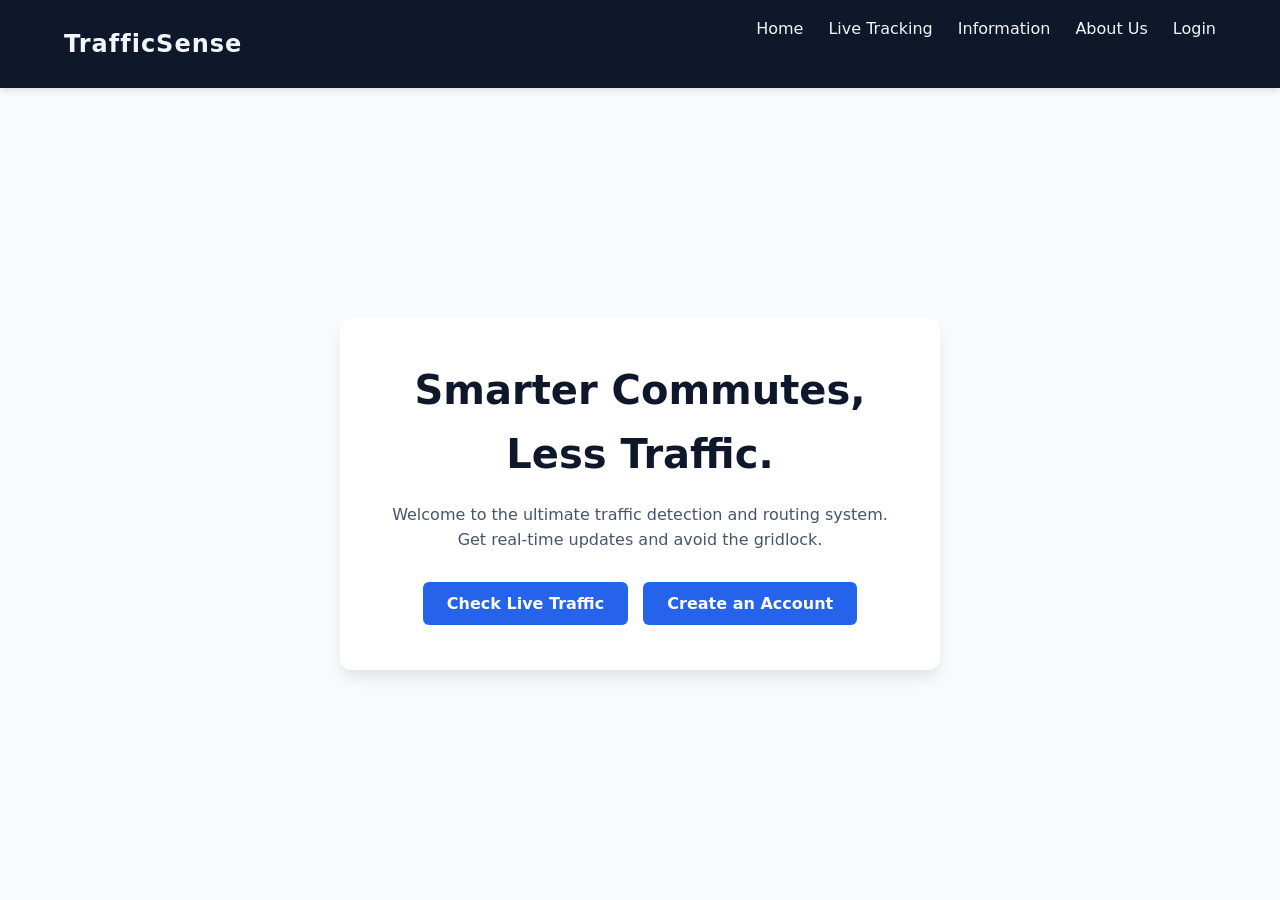
<file: index.html>
<!DOCTYPE html>
<html lang="en">
<head>
    <meta charset="UTF-8">
    <meta name="viewport" content="width=device-width, initial-scale=1.0">
    <title>TrafficSense | Home</title>
    <link rel="stylesheet" href="style.css">
</head>
<body>

    <nav>
        <h2>TrafficSense</h2>
        <ul>
            <li><a href="index.html">Home</a></li>
            <li><a href="tracking.html">Live Tracking</a></li>
            <li><a href="info.html">Information</a></li>
            <li><a href="about.html">About Us</a></li>
            <li><a href="login.html">Login</a></li>
        </ul>
    </nav>

    <main>
        <section>
            <h1>Smarter Commutes, Less Traffic.</h1>
            <p>Welcome to the ultimate traffic detection and routing system. Get real-time updates and avoid the gridlock.</p>
            
            <a href="tracking.html"><button>Check Live Traffic</button></a>
            <a href="login.html"><button>Create an Account</button></a>
        </section>
    </main>

</body>
</html>
</file>
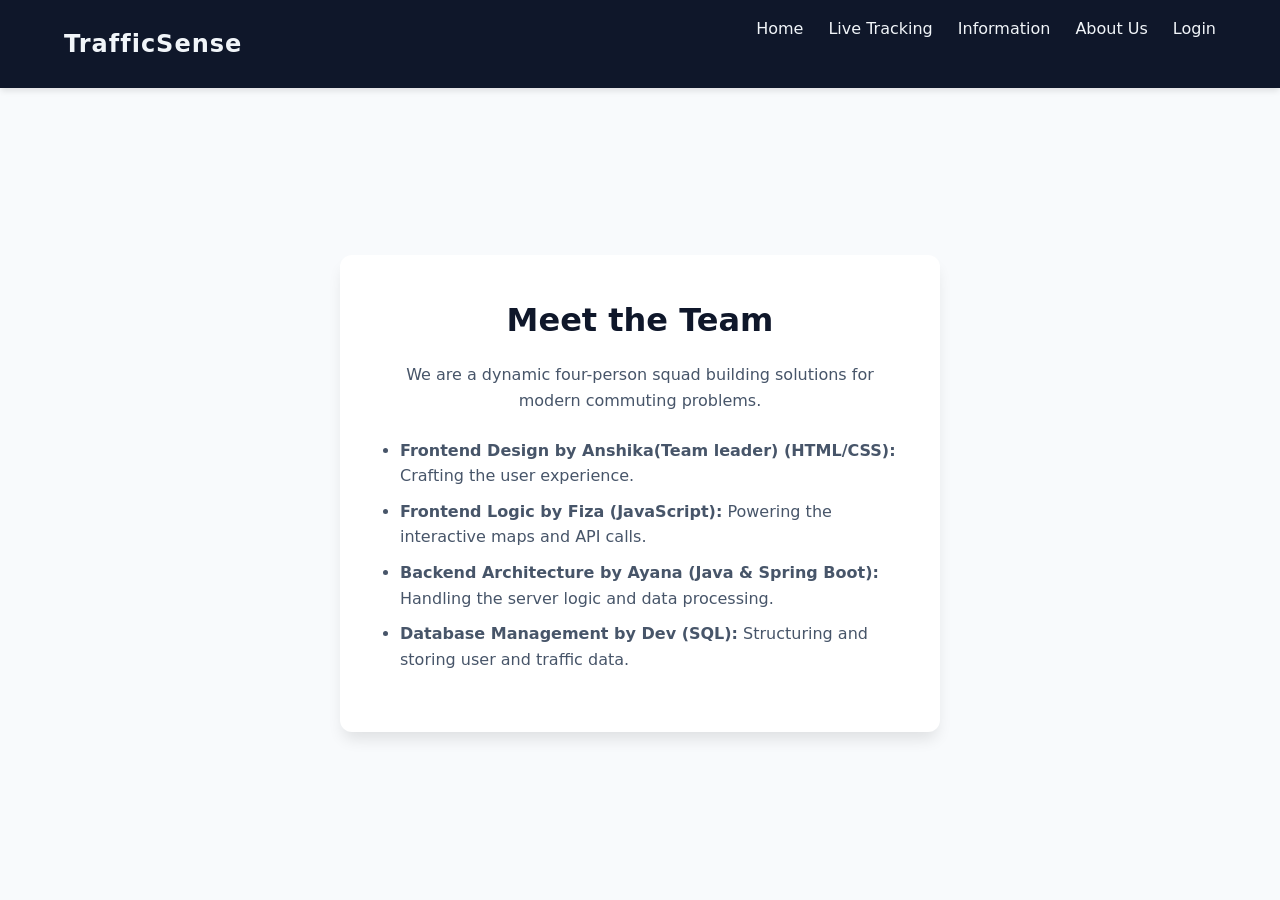
<file: about.html>
<!DOCTYPE html>
<html lang="en">
<head>
    <meta charset="UTF-8">
    <meta name="viewport" content="width=device-width, initial-scale=1.0">
    <title>TrafficSense | About Us</title>
    <link rel="stylesheet" href="style.css">
</head>
<body>

    <nav>
        <h2>TrafficSense</h2>
        <ul>
            <li><a href="index.html">Home</a></li>
            <li><a href="tracking.html">Live Tracking</a></li>
            <li><a href="info.html">Information</a></li>
            <li><a href="about.html">About Us</a></li>
            <li><a href="login.html">Login</a></li>
        </ul>
    </nav>

    <main>
        <section>
            <h2>Meet the Team</h2>
            <p>We are a dynamic four-person squad building solutions for modern commuting problems.</p>
            
            <ul>
                <li><strong>Frontend Design by Anshika(Team leader) (HTML/CSS):</strong> Crafting the user experience.</li>
                <li><strong>Frontend Logic by Fiza (JavaScript):</strong> Powering the interactive maps and API calls.</li>
                <li><strong>Backend Architecture by Ayana (Java & Spring Boot):</strong> Handling the server logic and data processing.</li>
                <li><strong>Database Management by Dev (SQL):</strong> Structuring and storing user and traffic data.</li>
            </ul>
        </section>
    </main>

</body>
</html>
</file>
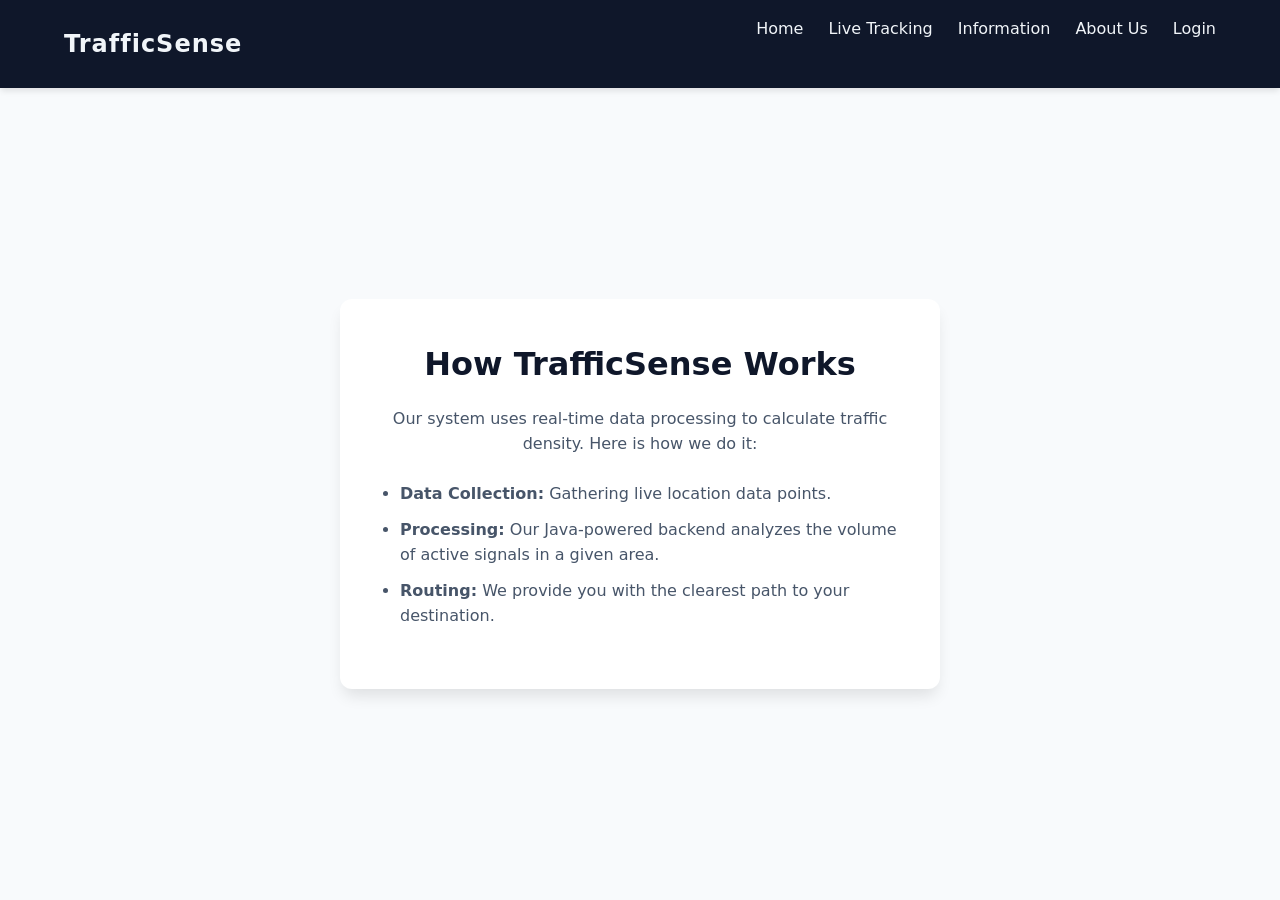
<file: info.html>
<!DOCTYPE html>
<html lang="en">
<head>
    <meta charset="UTF-8">
    <meta name="viewport" content="width=device-width, initial-scale=1.0">
    <title>TrafficSense | How It Works</title>
    <link rel="stylesheet" href="style.css">
</head>
<body>

    <nav>
        <h2>TrafficSense</h2>
        <ul>
            <li><a href="index.html">Home</a></li>
            <li><a href="tracking.html">Live Tracking</a></li>
            <li><a href="info.html">Information</a></li>
            <li><a href="about.html">About Us</a></li>
            <li><a href="login.html">Login</a></li>
        </ul>
    </nav>

    <main>
        <section>
            <h2>How TrafficSense Works</h2>
            <p>Our system uses real-time data processing to calculate traffic density. Here is how we do it:</p>
            
            <ul>
                <li><strong>Data Collection:</strong> Gathering live location data points.</li>
                <li><strong>Processing:</strong> Our Java-powered backend analyzes the volume of active signals in a given area.</li>
                <li><strong>Routing:</strong> We provide you with the clearest path to your destination.</li>
            </ul>
        </section>
    </main>

</body>
</html>
</file>
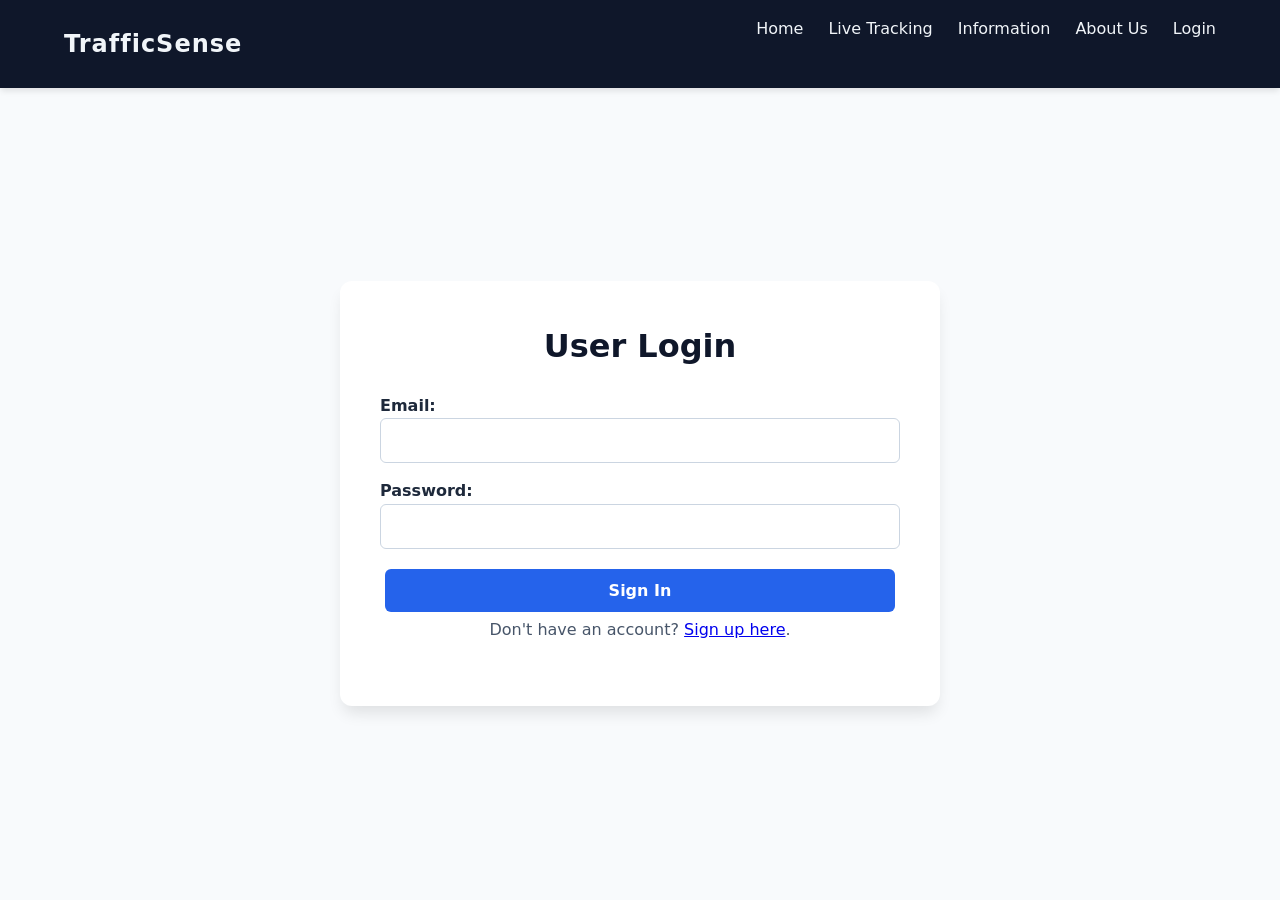
<file: login.html>
<!DOCTYPE html>
<html lang="en">
<head>
    <meta charset="UTF-8">
    <meta name="viewport" content="width=device-width, initial-scale=1.0">
    <title>TrafficSense | Login</title>
    <link rel="stylesheet" href="style.css">
</head>
<body>

    <nav>
        <h2>TrafficSense</h2>
        <ul>
            <li><a href="index.html">Home</a></li>
            <li><a href="tracking.html">Live Tracking</a></li>
            <li><a href="info.html">Information</a></li>
            <li><a href="about.html">About Us</a></li>
            <li><a href="login.html">Login</a></li>
        </ul>
    </nav>

    <main>
        <section>
            <h2>User Login</h2>
            
            <form>
                <div>
                    <label for="email">Email:</label>
                    <input type="email" id="email" required>
                </div>
                <div>
                    <label for="password">Password:</label>
                    <input type="password" id="password" required>
                </div>
                <button type="submit">Sign In</button>
            </form>

            <p>Don't have an account? <a href="signup.html">Sign up here</a>.</p>
        </section>
    </main>
<script src="login.js"></script>
</body>
</html>
</file>
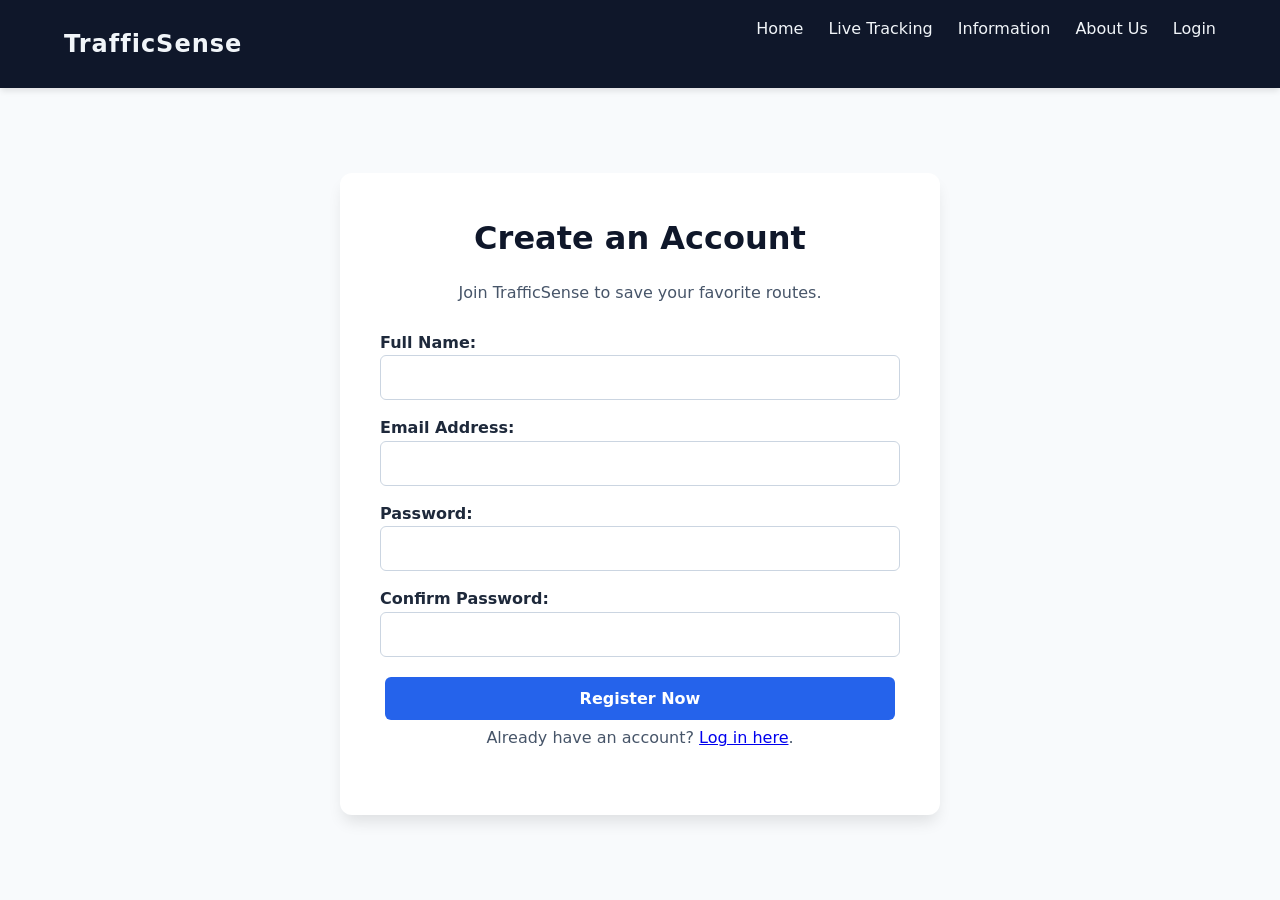
<file: signup.html>
<!DOCTYPE html>
<html lang="en">
<head>
    <meta charset="UTF-8">
    <meta name="viewport" content="width=device-width, initial-scale=1.0">
    <title>TrafficSense | Sign Up</title>
    <link rel="stylesheet" href="style.css">
</head>
<body>

    <nav>
        <h2>TrafficSense</h2>
        <ul>
            <li><a href="index.html">Home</a></li>
            <li><a href="tracking.html">Live Tracking</a></li>
            <li><a href="info.html">Information</a></li>
            <li><a href="about.html">About Us</a></li>
            <li><a href="login.html">Login</a></li>
        </ul>
    </nav>

    <main>
        <section>
            <h2>Create an Account</h2>
            <p>Join TrafficSense to save your favorite routes.</p>
            
            <form id="signupForm">
                <div>
                    <label for="newName">Full Name:</label>
                    <input type="text" id="newName" required>
                </div>
                <div>
                    <label for="newEmail">Email Address:</label>
                    <input type="email" id="newEmail" required>
                </div>
                <div>
                    <label for="newPassword">Password:</label>
                    <input type="password" id="newPassword" required>
                </div>
                <div>
                    <label for="confirmPassword">Confirm Password:</label>
                    <input type="password" id="confirmPassword" required>
                </div>
                
                <button type="submit">Register Now</button>
            </form>

            <p>Already have an account? <a href="login.html">Log in here</a>.</p>
        </section>
    </main>

    <script src="signup.js"></script>
</body>
</html>
</file>
<file: style.css>
/* =========================================
   1. Global Variables & Reset
   ========================================= */
:root {
    --primary-color: #2563eb; /* Vibrant Blue */
    --primary-hover: #1d4ed8; /* Darker Blue for hover states */
    --nav-bg: #0f172a; /* Dark Slate for the navigation bar */
    --bg-color: #f8fafc; /* Very light gray for the overall background */
    --text-dark: #1e293b;
    --text-light: #f1f5f9;
    --card-bg: #ffffff;
}

* {
    margin: 0;
    padding: 0;
    box-sizing: border-box;
    font-family: 'Segoe UI', system-ui, -apple-system, sans-serif;
}

body {
    background-color: var(--bg-color);
    color: var(--text-dark);
    line-height: 1.6;
    display: flex;
    flex-direction: column;
    min-height: 100vh; /* Ensures the page takes up the full screen height */
}

/* =========================================
   2. Navigation Bar
   ========================================= */
nav {
    background-color: var(--nav-bg);
    color: var(--text-light);
    display: flex;
    justify-content: space-between;
    align-items: center;
    padding: 1rem 5%;
    box-shadow: 0 4px 6px -1px rgba(0, 0, 0, 0.1);
}

nav h2 {
    font-size: 1.5rem;
    font-weight: 700;
    letter-spacing: 1px;
}

nav ul {
    list-style: none;
    display: flex;
    gap: 25px;
}

nav ul li a {
    color: var(--text-light);
    text-decoration: none;
    font-weight: 500;
    transition: color 0.3s ease;
}

nav ul li a:hover {
    color: var(--primary-color);
}

/* =========================================
   3. Main Content & Layout
   ========================================= */
main {
    flex: 1;
    display: flex;
    justify-content: center;
    align-items: center;
    padding: 2rem 5%;
}

/* This creates the floating white "card" effect */
section {
    background-color: var(--card-bg);
    padding: 40px;
    border-radius: 12px;
    box-shadow: 0 10px 15px -3px rgba(0, 0, 0, 0.1);
    max-width: 600px;
    width: 100%;
    text-align: center;
}

section h1, section h2 {
    color: var(--nav-bg);
    margin-bottom: 1rem;
}

section h1 { font-size: 2.5rem; }
section h2 { font-size: 2rem; }

section p {
    margin-bottom: 1.5rem;
    color: #475569;
}

/* =========================================
   4. Buttons
   ========================================= */
button {
    background-color: var(--primary-color);
    color: white;
    border: none;
    padding: 12px 24px;
    font-size: 1rem;
    font-weight: 600;
    border-radius: 6px;
    cursor: pointer;
    transition: background-color 0.3s ease, transform 0.1s ease;
    margin: 5px;
}

button:hover {
    background-color: var(--primary-hover);
    transform: translateY(-2px); /* Slight lift effect on hover */
}

/* =========================================
   5. Forms & Inputs (Tracking & Login)
   ========================================= */
form {
    display: flex;
    flex-direction: column;
    gap: 15px;
    text-align: left;
    margin-top: 20px;
}

label {
    font-weight: 600;
    color: var(--text-dark);
}

input {
    width: 100%;
    padding: 12px;
    border: 1px solid #cbd5e1;
    border-radius: 6px;
    font-size: 1rem;
    transition: border-color 0.3s ease;
}

input:focus {
    outline: none;
    border-color: var(--primary-color);
    box-shadow: 0 0 0 3px rgba(37, 99, 235, 0.2); /* Blue glow when typing */
}

/* =========================================
   6. Map Placeholder & Lists
   ========================================= */
#map-container {
    /* margin-top: 30px;
    width: 100%;
    height: 300px;
    background-color: #e2e8f0;
    border-radius: 8px;
    display: flex;
    justify-content: center;
    align-items: center;
    border: 2px dashed #94a3b8;
    color: #64748b; */
    margin-top: 30px;
    width: 100%;
    height: 400px; /* The map MUST have a height */
    border-radius: 8px;
    border: 2px solid #cbd5e1;
    z-index: 1; /* Keeps the map behind your navigation bar */
}

ul {
    text-align: left;
    margin-left: 20px;
    margin-bottom: 20px;
}

li {
    margin-bottom: 10px;
    color: #475569;
}
</file>
